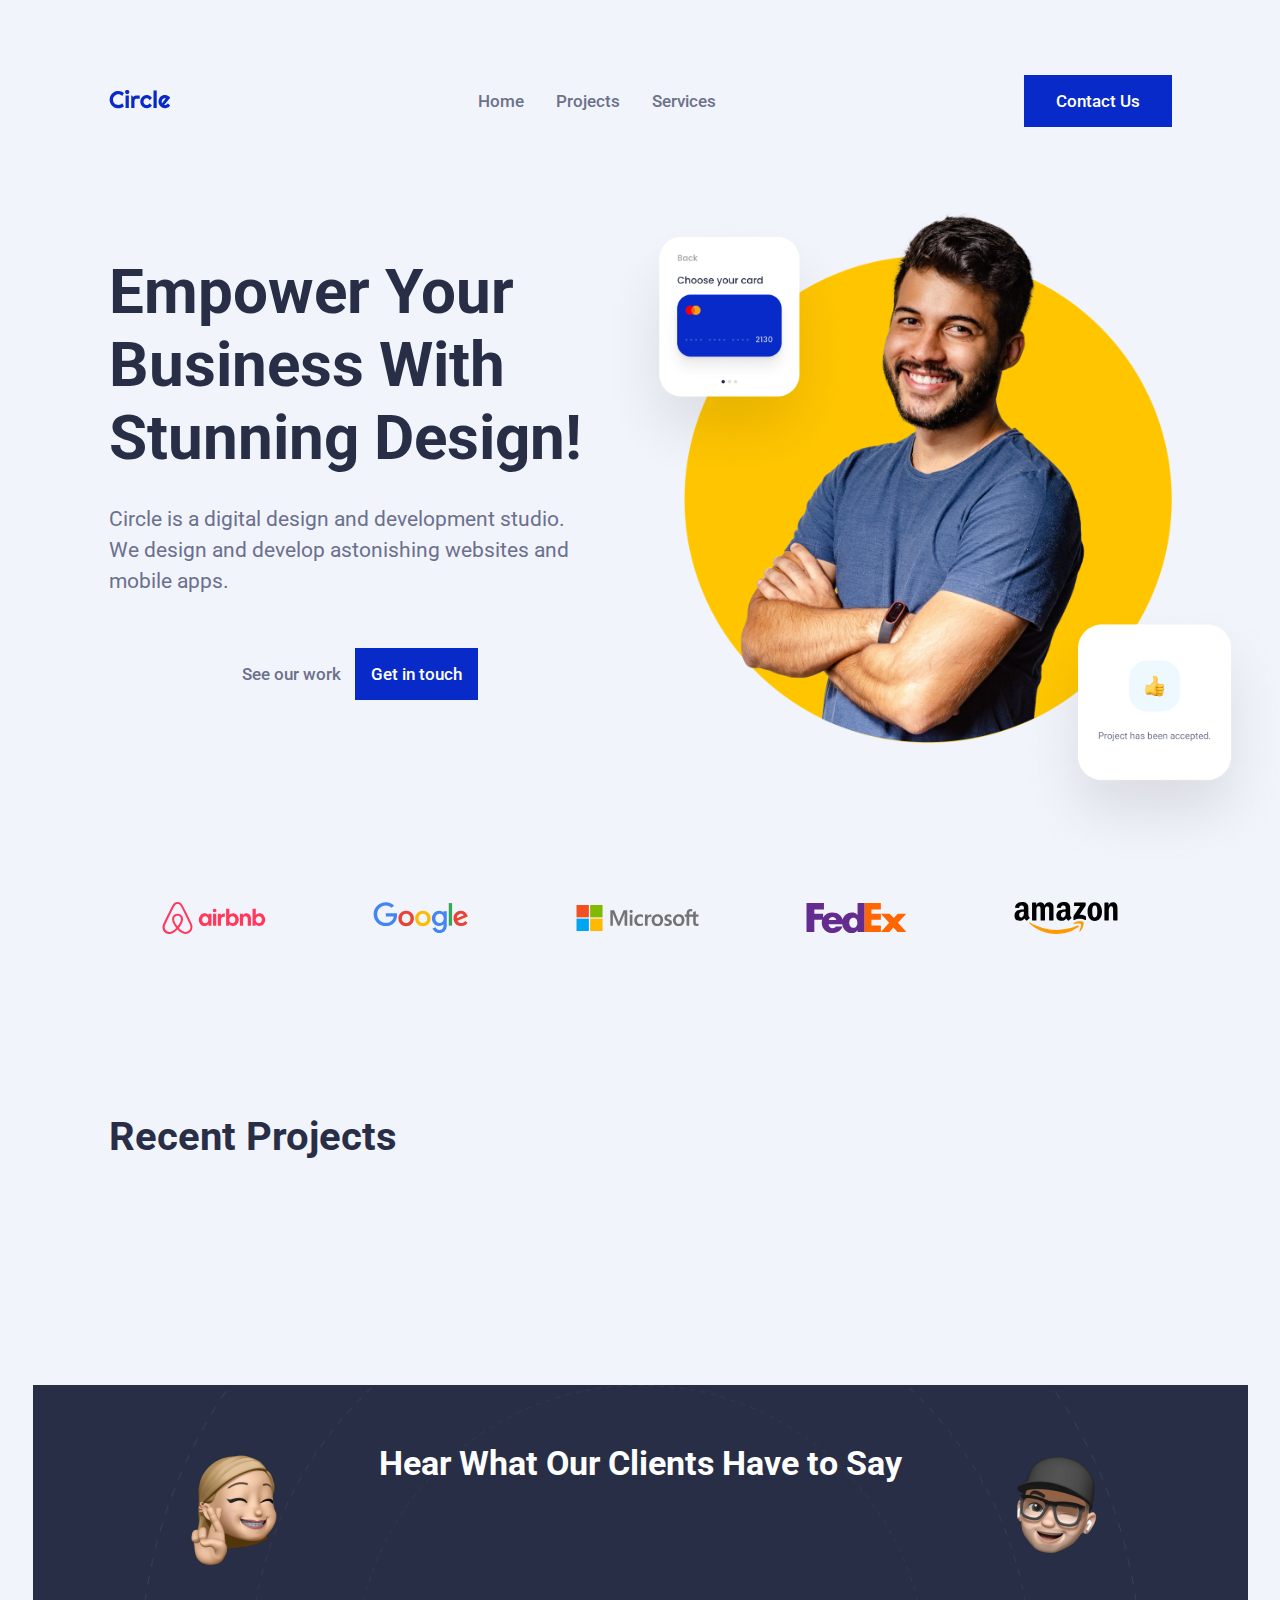
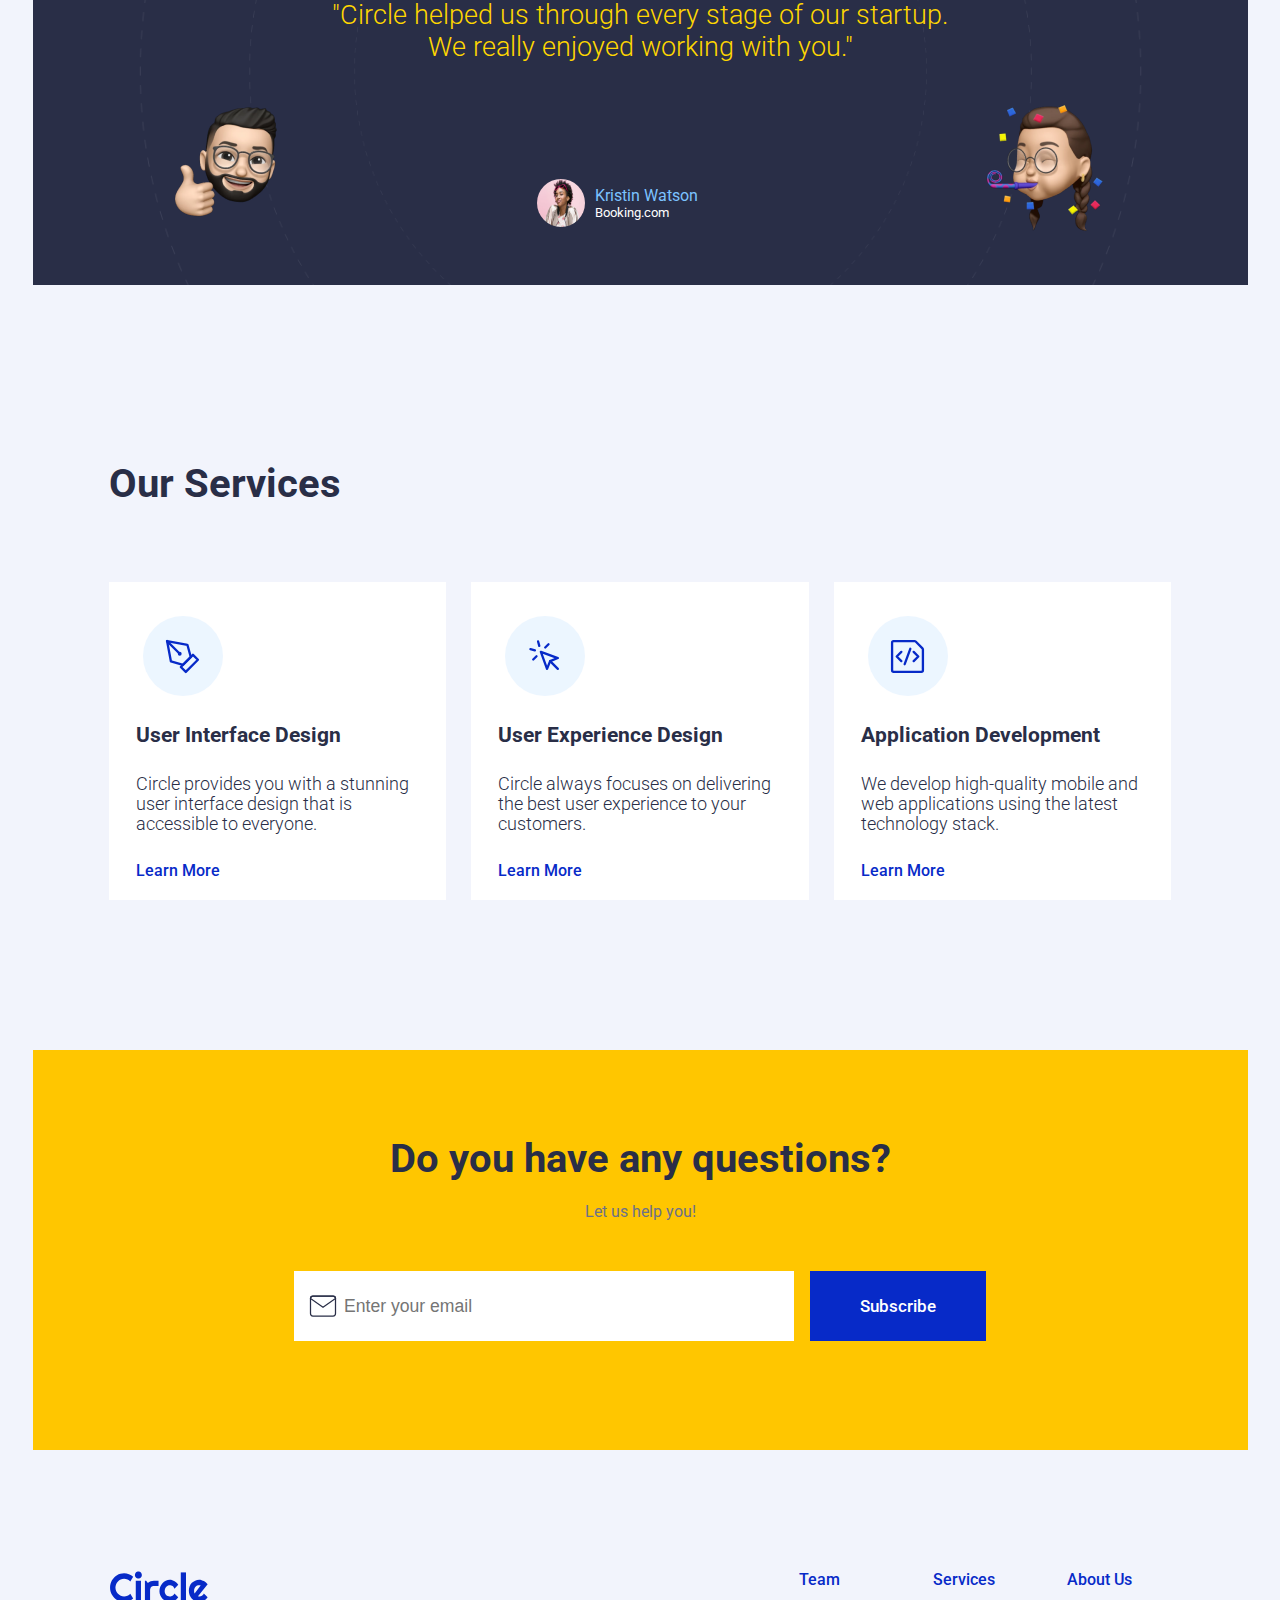
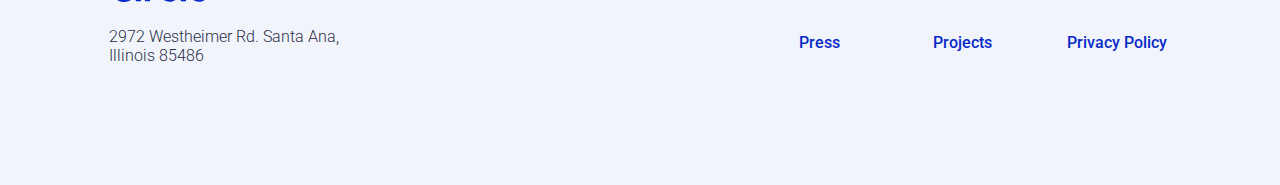
<file: index.html>
<!DOCTYPE html>
<html lang="en">
<head>
    <meta charset="UTF-8">
    <meta http-equiv="X-UA-Compatible" content="IE=edge">
    <meta name="viewport" content="width=device-width, initial-scale=1.0">
    <title>Circle Agency</title>
    <link rel="stylesheet" href="resources/styles/style.css">
    <link rel="preconnect" href="https://fonts.googleapis.com">
    <link rel="preconnect" href="https://fonts.gstatic.com" crossorigin>
    <link href="https://fonts.googleapis.com/css2?family=Roboto:wght@100;300;400;500&display=swap" rel="stylesheet">
</head>
<body>
    <div id="navbar">
        <nav>
            <div class="logo"><img src="./resources/images/logos/circle.svg" alt="Circle Agency Logo"></div>
            <div class="nav-links">
                <a href="#">Home</a>
                <a href="#projects">Projects</a>
                <a href="#services">Services</a>
            </div>
            <div id="top-contact-btn" class="btn-blue"><a class="btn-blue" href="contact-us.html">Contact Us</a></div>




            <input id="menu-toggle" type="checkbox" />
            <label class='menu-button-container' for="menu-toggle">
            <div class='menu-button'></div>
          </label>
            <ul class="menu">
              <li><a href="#">Home</a></li>
              <li><a href="#projects">Projects</a></li>
              <li><a href="#services">Services</a></li>
            </ul>



            
        </nav>
    </div>
    <section id="main">
        <div class="txt-block">
            <h1>Empower Your Business With Stunning Design!</h1>
            <p>Circle is a digital design and development studio. <br> We design and develop astonishing websites and mobile apps.</p>
            <div class="btns-top-container">
                <a class="link" href="#">See our work</a>
                <a class="btn-blue" href="contact-us.html">Get in touch</a>
            </div>
        </div>
        <div id="img-block">
            <img id="main-img" src="./resources/images/hero-section//hero-image.png" alt="Credit Card Image">
            <img id="credit-card-img" src="./resources/images/hero-section/card-1.png" alt="Credit Card Image">
            <img id="project-accepted-img" src="./resources/images/hero-section/card-2.png" alt="Project Accepted Image">
        </div>
    </section>
    <section id="brands">
        <div><img src="./resources/images/logos/airbnb-logo.svg" alt="Airbnb Logo"></div>
        <div><img src="./resources/images/logos/google-logo.svg" alt="Google Logo"></div>
        <div><img src="./resources/images/logos/microsoft-logo.svg" alt="Microsoft Logo"></div>
        <div><img src="./resources/images/logos/fedex-logo.svg" alt="FedEx Logo"></div>
        <div id="amazon"><img src="./resources/images/logos/amazon-logo.svg" alt="Amazon Logo"></div>
    </section>
    <section id="projects">
        <div class="title"><h2>Recent Projects</h2></div>
        <div class="projects-container">
            <!-- <div class="project">
                <img src="./resources/images/projects-section/1.jpg" alt="">
                <h3>Simplify</h3>
                <p>UI Design & App Development</p>
                <a href="#">Learn More</a>
            </div>
            <div class="project">
                <img src="./resources/images/projects-section/2.jpg" alt="">
                <h3>Dashcoin</h3>
                <p>Web Development</p>
                <a href="#">Learn More</a>
            </div>
            <div class="project">
                <img src="./resources/images/projects-section/3.jpg" alt="">
                <h3>Vectorify</h3>
                <p>User Experience Design</p>
                <a href="#">Learn More</a>
            </div> -->
        </div>
    </section>
    <section id="reviews">
        <h2>Hear What Our Clients Have to Say</h2>
        <p>"Circle helped us through every stage of our startup.<br>We really enjoyed working with you."</p>
        <div class="autor-testimonial">
            <img src="./resources/images/testimonial-section/profile.png" alt="Kristin Watson picture">
            <div>
                <h4>Kristin Watson</h4>
                <h5>Booking.com</h5>
            </div>
        </div>
        <img src="./resources/images/testimonial-section/memoji-1.png" alt="" class="memoji-1">
        <img src="./resources/images/testimonial-section/memoji-2.png" alt="" class="memoji-2">
        <img src="./resources/images/testimonial-section/memoji-3.png" alt="" class="memoji-3">
        <img src="./resources/images/testimonial-section/memoji-4.png" alt="" class="memoji-4">
    </section>
    <section id="services">
        <div class="title"><h2>Our Services</h2></div>
        <div class="services-container">
            <div class="service">
                <div id="service-img-1"></div>
                <h3>User Interface Design</h3>
                <p>Circle provides you with a stunning user interface design that is accessible to everyone.</p>
                <a href="#">Learn More</a>
            </div>
            <div class="service">
                <div id="service-img-2"></div>
                <h3>User Experience Design</h3>
                <p>Circle always focuses on delivering the best user experience to your customers.</p>
                <a href="#">Learn More</a>
            </div>
            <div class="service">
                <div id="service-img-3"></div>
                <h3>Application Development</h3>
                <p>We develop high-quality mobile and web applications using the latest technology stack.</p>
                <a href="#">Learn More</a>
            </div>
        </div>
    </section>
    <section id="questions">
        <div class="title-subscribe"><h2>Do you have any questions?</h2></div>
        <p>Let us help you!</p>
        <div class="email-subscribe">
            <input id="email-input" type="text" placeholder="Enter your email">
            <a id="email-sub-btn" href="#">Subscribe</a>
        </div>
    </section>
    <footer>
        <div class="bottom-logo">
            <div class="bottom-img-logo"><img src="./resources/images/logos/circle.svg" alt="Circle Agency Logo"></div>
            <div class="address">
                <p>2972 Westheimer Rd. Santa Ana,<br>Illinois 85486</p>
            </div>
        </div>
        <div class="grid-links">
            <a href="#"><div>Team</div></a>
            <a href="#"><div>Services</div></a>
            <a href="#"><div>About Us</div></a>
            <a href="#"><div>Press</div></a>
            <a href="#"><div>Projects</div></a>
            <a href="#"><div>Privacy Policy</div></a>
        </div>
    </footer>
    <script src="resources/js/index.js"></script>
</body>
</html>
</file>
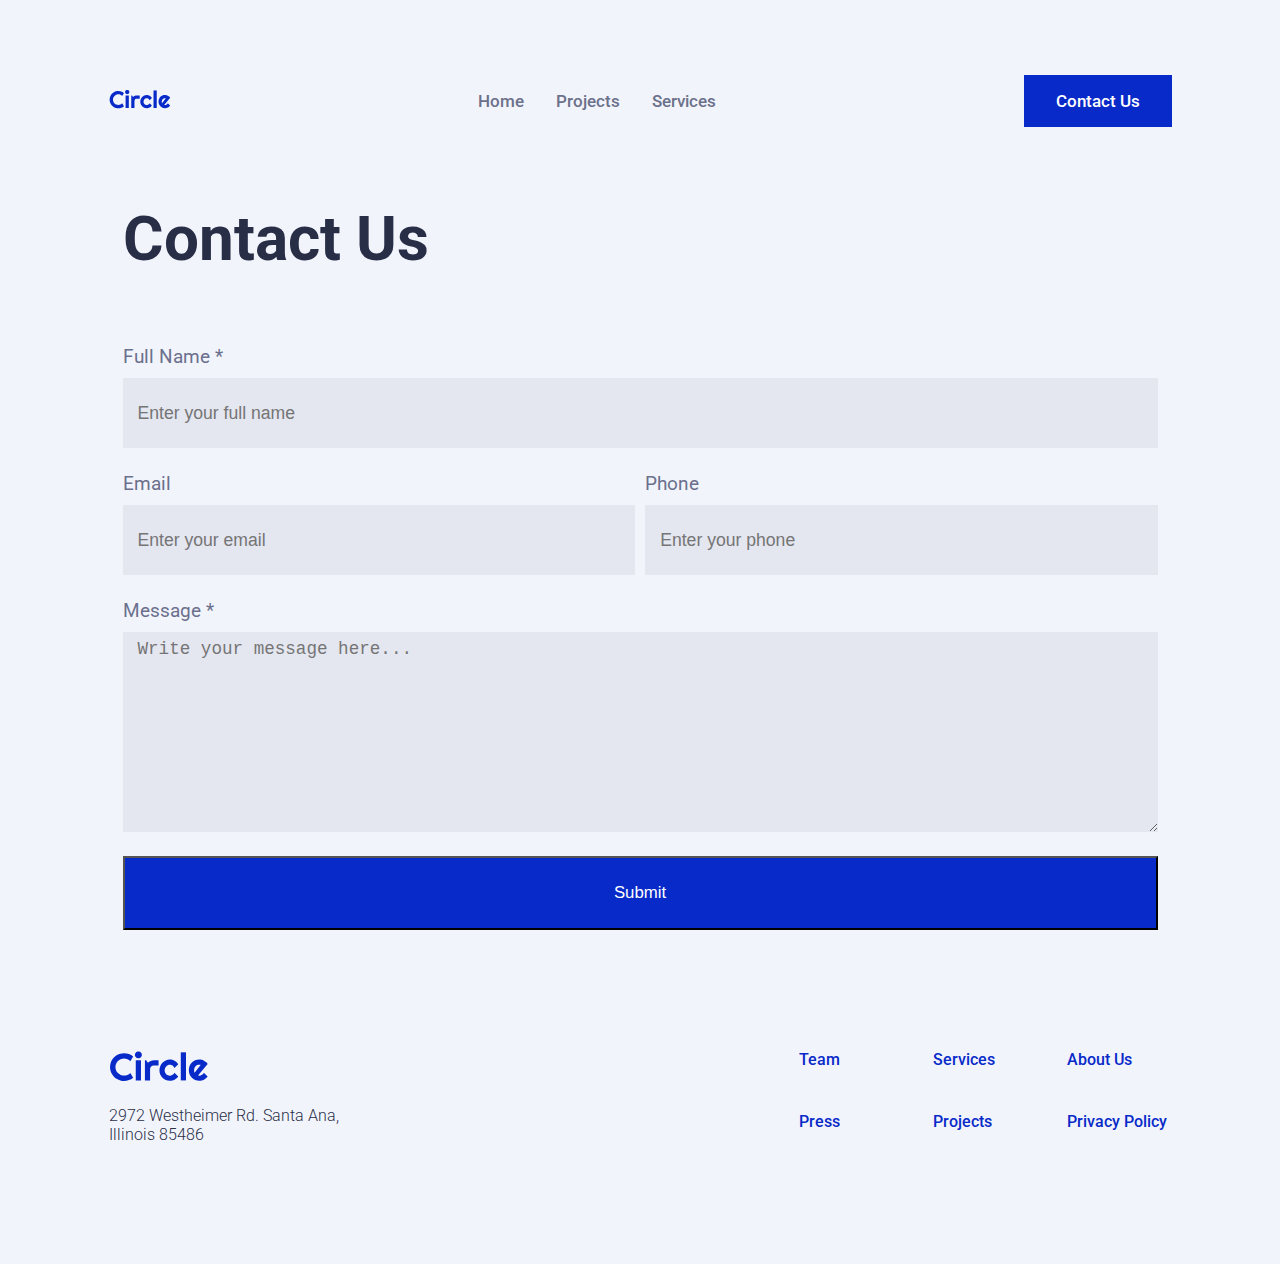
<file: contact-us.html>
<!DOCTYPE html>
<html lang="en">
<head>
    <meta charset="UTF-8">
    <meta http-equiv="X-UA-Compatible" content="IE=edge">
    <meta name="viewport" content="width=device-width, initial-scale=1.0">
    <title>Circle Agency</title>
    <link rel="stylesheet" href="resources/styles/style.css">
    <link rel="preconnect" href="https://fonts.googleapis.com">
    <link rel="preconnect" href="https://fonts.gstatic.com" crossorigin>
    <link href="https://fonts.googleapis.com/css2?family=Roboto:wght@100;300;400;500&display=swap" rel="stylesheet">
</head>
<body>


    <div class="alert">
        <span class="closebtn" onclick="this.parentElement.style.display='none';">&times;</span> 
        <strong>Thank you!</strong> Your Message Have Been Sent.
    </div>

    <div class="alert-wrong">
        <span class="closebtn" onclick="this.parentElement.style.display='none';">&times;</span> 
        <strong>Ups.. :(</strong> Something Went Wrong.
    </div>


    <div id="navbar">
        <nav>
            <div class="logo"><img src="./resources/images/logos/circle.svg" alt="Circle Agency Logo"></div>
            <div class="nav-links">
                <a href="/">Home</a>
                <a href="/#projects">Projects</a>
                <a href="/#services">Services</a>
            </div>
            <div id="top-contact-btn" class="btn-blue"><a class="btn-blue" href="contact-us.html">Contact Us</a></div>




            <input id="menu-toggle" type="checkbox" />
            <label class='menu-button-container' for="menu-toggle">
            <div class='menu-button'></div>
          </label>
            <ul class="menu">
              <li><a href="/">Home</a></li>
              <li><a href="/#projects">Projects</a></li>
              <li><a href="/#services">Services</a></li>
            </ul>
        </nav>
    </div>
    <section id="contact-main">
        <div class="txt-title">
            <h1>Contact Us</h1>
            <div id="contact-form" class="form-container">
                <form id="form-message" action="">
                    <label for="name">Full Name *</label>
                    <input id="name" type="text" placeholder="Enter your full name" required>
                    <div class="email-phone">
                        <div>
                            <label for="email">Email</label>
                            <input id="email" type="email" placeholder="Enter your email">
                        </div>
                        <div>
                            <label for="phone">Phone</label>
                            <input id="phone" type="text" placeholder="Enter your phone">
                        </div>
                    </div>
                    <label for="message">Message *</label>
                    <textarea placeholder="Write your message here..." maxlength="5000" id="message" required=""></textarea>
                    <button type="submit" class="btn-submit">Submit</button>
                </form>
            </div>
        </div>
    </section>
    <footer>
        <div class="bottom-logo">
            <div class="bottom-img-logo"><img src="./resources/images/logos/circle.svg" alt="Circle Agency Logo"></div>
            <div class="address">
                <p>2972 Westheimer Rd. Santa Ana,<br>Illinois 85486</p>
            </div>
        </div>
        <div class="grid-links">
            <a href="#"><div>Team</div></a>
            <a href="#"><div>Services</div></a>
            <a href="#"><div>About Us</div></a>
            <a href="#"><div>Press</div></a>
            <a href="#"><div>Projects</div></a>
            <a href="#"><div>Privacy Policy</div></a>
        </div>
    </footer>
    <script src="resources/js/contact.js"></script>
</body>
</html>
</file>
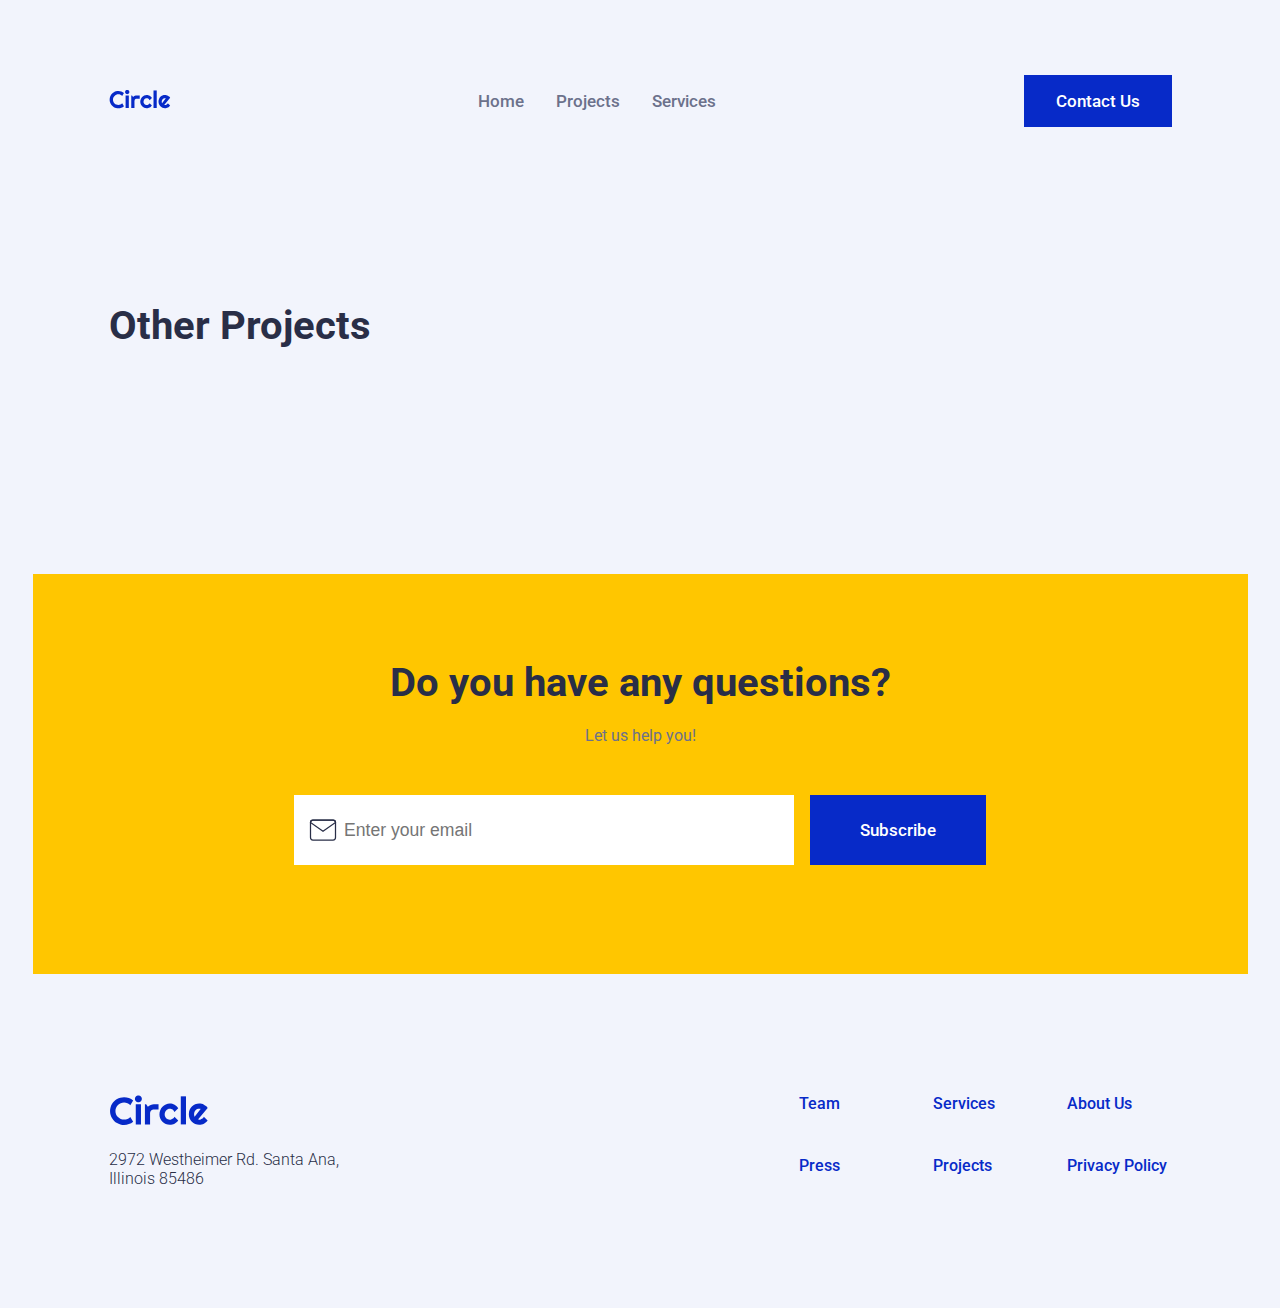
<file: project.html>
<!DOCTYPE html>
<html lang="en">
<head>
    <meta charset="UTF-8">
    <meta http-equiv="X-UA-Compatible" content="IE=edge">
    <meta name="viewport" content="width=device-width, initial-scale=1.0">
    <title>Circle Agency</title>
    <link rel="stylesheet" href="resources/styles/style.css">
    <link rel="preconnect" href="https://fonts.googleapis.com">
    <link rel="preconnect" href="https://fonts.gstatic.com" crossorigin>
    <link href="https://fonts.googleapis.com/css2?family=Roboto:wght@100;300;400;500&display=swap" rel="stylesheet">
</head>
<body>
    <div id="navbar">
        <nav>
            <div class="logo"><img src="./resources/images/logos/circle.svg" alt="Circle Agency Logo"></div>
            <div class="nav-links">
                <a href="/">Home</a>
                <a href="/#projects">Projects</a>
                <a href="/#services">Services</a>
            </div>
            <div id="top-contact-btn" class="btn-blue"><a class="btn-blue" href="contact-us.html">Contact Us</a></div>




            <input id="menu-toggle" type="checkbox" />
            <label class='menu-button-container' for="menu-toggle">
            <div class='menu-button'></div>
          </label>
            <ul class="menu">
              <li><a href="/">Home</a></li>
              <li><a href="/#projects">Projects</a></li>
              <li><a href="/#services">Services</a></li>
            </ul>
        </nav>
    </div>
    <section id="project-main">
        <div class="txt-title">
            <!-- <h1>Simplify</h1>
            <div class="subtitle">
                <h2>UI Design & App Development</h2>
                <h3>Completed on 2/2/22</h3>
            </div>
            <div class="img-container">
                <img src="./resources/images/projects-section/1.jpg" alt="">
            </div>
            <div class="txt-container">
                <p>Simplify is lorem ipsum dolor sit amet, consectetur adipiscing elit. Sed feugiat faucibus sem, id vulputate justo ornare non. Nullam et vehicula sem. Pellentesque bibendum massa non nisl posuere cursus. Aliquam ac eros pretium neque consequat facilisis. Ut sit amet justo varius ex ultrices fringilla. Sed vel turpis fringilla ante gravida vestibulum. Etiam a sollicitudin leo. Nunc metus lectus, lacinia ut arcu quis, pretium congue lacus.</p>
                <p>Aliquam blandit varius metus, in mattis orci convallis sit amet. Fusce et sem ac velit placerat ultrices in id dolor. Sed eget auctor metus. Sed suscipit fringilla lectus, a maximus justo bibendum a. Donec et pellentesque nisl, vitae tempus lorem. Sed efficitur cursus rhoncus. Duis placerat nisi quis mi tincidunt, sit amet tincidunt urna convallis. Nam et sagittis felis. Pellentesque placerat orci sodales nisi convallis ultrices. Nunc posuere neque eu mi imperdiet ullamcorper. Praesent tempor convallis rutrum. Vestibulum dignissim pellentesque eros in placerat. Etiam at nisi quis quam sollicitudin vehicula sit amet vel mi.</p>
            </div> -->
        </div>
    </section>
    <section id="projects">
        <div class="title"><h2>Other Projects</h2></div>
        <div class="projects-container">
            <!-- <div class="project">
                <img src="./resources/images/projects-section/1.jpg" alt="">
                <h3>Simplify</h3>
                <p>UI Design & App Development</p>
                <a href="#">Learn More</a>
            </div>
            <div class="project">
                <img src="./resources/images/projects-section/2.jpg" alt="">
                <h3>Dashcoin</h3>
                <p>Web Development</p>
                <a href="#">Learn More</a>
            </div>
            <div class="project">
                <img src="./resources/images/projects-section/3.jpg" alt="">
                <h3>Vectorify</h3>
                <p>User Experience Design</p>
                <a href="#">Learn More</a>
            </div> -->
        </div>
    </section>
    <section id="questions">
        <div class="title-subscribe"><h2>Do you have any questions?</h2></div>
        <p>Let us help you!</p>
        <div class="email-subscribe">
            <input id="email-input" type="text" placeholder="Enter your email">
            <a id="email-sub-btn" href="#">Subscribe</a>
        </div>
    </section>
    <footer>
        <div class="bottom-logo">
            <div class="bottom-img-logo"><img src="./resources/images/logos/circle.svg" alt="Circle Agency Logo"></div>
            <div class="address">
                <p>2972 Westheimer Rd. Santa Ana,<br>Illinois 85486</p>
            </div>
        </div>
        <div class="grid-links">
            <a href="#"><div>Team</div></a>
            <a href="#"><div>Services</div></a>
            <a href="#"><div>About Us</div></a>
            <a href="#"><div>Press</div></a>
            <a href="#"><div>Projects</div></a>
            <a href="#"><div>Privacy Policy</div></a>
        </div>
    </footer>
    <script src="resources/js/project.js"></script>
</body>
</html>
</file>
<file: resources/styles/style.css>
*{margin:0; padding:0; box-sizing: border-box;}
@import url('https://fonts.googleapis.com/css2?family=Cinzel&family=Roboto:wght@100;300;400;500&display=swap');

body{
    font-family: 'Roboto', sans-serif;
    font-style: normal;
    font-weight: 300;
    unicode-range: U+0460-052F, U+1C80-1C88, U+20B4, U+2DE0-2DFF, U+A640-A69F, U+FE2E-FE2F;
    background-color: #f2f4fc;
    color: #292e47;
}

#navbar, section, footer {
    max-width: 1063px;
    margin: auto;
}

nav {
    display: flex;
    justify-content: space-between;
    align-items: center;
    margin: 75px 0 75px 0;
}

.nav-links a {
    text-decoration: none;
    color: #6C718B;
    font-weight:500;
    font-size: 1.05rem;
    margin: 0 14px 0 14px;
}

.nav-links a:hover {
    color: #0082F3;
}

.btn-blue {
    background-color: #072AC8;
    color: white;
    font-weight:500;
    font-size: 1.05rem;
    padding: 16px;
    text-decoration: none;
}

.link {
    text-decoration: none;
    color: #6C718B;
    font-weight:500;
    font-size: 1.05rem;
    margin: 0 14px 0 14px;
}

.btn-blue:hover {
    background-color: #292e47;
}

#main {
    display: flex;
    justify-content: space-between;
    align-items: center;
}

#main>div {
    width: 46%;
}

.txt-block h1 {
    font-size: 3.9rem;
    color: #292E47;
}

.btns-top-container {
    width: 100%;
    display: flex;
    flex-direction:row;
    justify-content:center;
    align-items: center;
    margin: 0;
    padding: 0;
}

.txt-block p {
    font-size: 1.3rem;
    color: #6b708d;
    font-weight: 400;
    line-height: 150%;
    margin: 30px 0 50px 0;
}

#img-block {
    position: relative;
}

#main-img {
    width: 100%;
}

#credit-card-img {
    position: absolute;
    left: -19%;
    top: 0%;
    right: auto;
    bottom: auto;
    max-width: 57%;
    }

#project-accepted-img {
    position: absolute;
    left: auto;
    top: auto;
    right: -25%;
    bottom: -22%;
    max-width: 57%;
    z-index: 999;
    }

#brands {
    display: flex;
    justify-content: space-around;
    align-items: center;
    margin-top: 150px;
    margin-bottom: 75px;
}

.title {
    margin: 175px 0 75px 0;
}

.title h2 {
    font-size: 2.5rem;
}

.projects-container {
    display: grid;
    grid-template-columns: repeat(3, 1fr);
    grid-template-rows: 1fr;
    grid-column-gap: 25px;
    grid-row-gap: 0px;
}

.project {
    background-color: white;
    padding-bottom: 20px;
}

.project img {
    width: 100%;
    height: 240px;
}

.project h3 {
    font-size: 1.3rem;
    margin: 27px;
}

.project p {
    font-size: 1.1rem;
    margin: 0 27px 27px 27px;
}

.project a {
    text-decoration: none;
    font-weight: 500;
    color: #072AC8;;
    margin: 0 27px 27px 27px;
}

#reviews {
    background-color: #292e47;
    background-image: url('../images/testimonial-section/orbit.png');
    background-size: cover;
    background-repeat: no-repeat;
    height: 500px;
    margin-top: 150px;
    max-width: 1215px;
    text-align: center;
    display: flex;
    flex-direction: column;
    justify-content: space-around;
    align-items: center;
    position: relative;
}

#reviews h2 {
    color: white;
    font-size: 2.1rem;
}

#reviews p {
    width: 55%;
    color: gold;
    font-size: 1.7rem;
}

.autor-testimonial {
    width: 17%;
    display: flex;
    /* justify-content: space-around; */
}

.autor-testimonial img {
    width: 48px;
    height: 48px;
    border-radius: 100px;
    margin-right: 10px;
}

.autor-testimonial h4 {
    color: #7cc2ff;
    font-weight: 400;
}

.autor-testimonial h5 {
    color: white;
    font-weight: 400;
}

.autor-testimonial div {
    display: flex;
    flex-direction: column;
    justify-content: center;
    align-items: flex-start;
}

.memoji-1 {
    width: 150px;
    height: 150px;
    position: absolute;
    left: 10%;
    top: 10%;
    right: auto;
    bottom: auto;
}
.memoji-2 {
    width: 150px;
    height: 150px;
    position: absolute;
    right: 10%;
    top: 10%;
    left: auto;
    bottom: auto;
}
.memoji-3 {
    width: 150px;
    height: 150px;
    position: absolute;
    left: 10%;
    bottom: 10%;
    right: auto;
    top: auto;
}
.memoji-4 {
    width: 150px;
    height: 150px;
    position: absolute;
    right: 10%;
    bottom: 10%;
    left: auto;
    top: auto;
}

.services-container {
    display: grid;
    grid-template-columns: repeat(3, 1fr);
    grid-template-rows: 1fr;
    grid-column-gap: 25px;
    grid-row-gap: 0px;
}

.service {
    background-color: white;
    padding-bottom: 20px;
}

#service-img-1 {
    background-image: url('../images/services-section/icons/1.svg');
    background-size:46%;
    background-position: center center;
    background-repeat: no-repeat;
    width: 80px;
    height: 80px;
    background-color: #ecf6ff;
    border-radius: 100px;
    margin: 34px 0 0 34px;
}

#service-img-2 {
    background-image: url('../images/services-section/icons/2.svg');
    background-size:46%;
    background-position: center center;
    background-repeat: no-repeat;
    width: 80px;
    height: 80px;
    background-color: #ecf6ff;
    border-radius: 100px;
    margin: 34px 0 0 34px;
}

#service-img-3 {
    background-image: url('../images/services-section/icons/3.svg');
    background-size:46%;
    background-position: center center;
    background-repeat: no-repeat;
    width: 80px;
    height: 80px;
    background-color: #ecf6ff;
    border-radius: 100px;
    margin: 34px 0 0 34px;
}

.service h3 {
    font-size: 1.3rem;
    margin: 27px;
}

.service p {
    font-size: 1.1rem;
    margin: 0 27px 27px 27px;
}

.service a {
    text-decoration: none;
    font-weight: 500;
    color: #072AC8;;
    margin: 0 27px 27px 27px;
}

#questions {
    background-color: #ffc600;
    height: 400px;
    margin-top: 150px;
    max-width: 1215px;
    text-align: center;
    display: flex;
    flex-direction: column;
    justify-content: center;
    align-items: center;
}

#questions p {
    color: #6C718B;
    font-weight: 400;
    margin: 20px 0 50px 0;
}

.title-subscribe h2 {
    font-size: 2.5rem;
}

#email-input {
    border: 0;
    height: 70px;
    font-weight: 400;
    font-size: 1.1rem;
    width: 500px;
    background: url('../images/newsletter/icon/mail.svg') no-repeat scroll 7px 7px;
    background-position: 3% 50%;
    background-color: white;
    padding-left:50px;
}

.email-subscribe {
    width: 100%;
}

#email-sub-btn {
    background-color: #072AC8;
    color: white;
    font-weight:500;
    font-size: 1.05rem;
    padding: 25px 50px 25px 50px;
    text-decoration: none;
    margin-left: 12px;
}

footer {
    display: flex;
    justify-content: space-between;
    margin-top: 120px;
    margin-bottom: 120px;
}

.grid-links {
    width: 35%;
    display: grid;
    grid-template-columns: repeat(3, 1fr);
    grid-template-rows: repeat(2, 1fr);
    grid-column-gap: 30px;
    grid-row-gap: 30px;
}

.grid-links a {
    text-decoration: none;
    font-weight: 500;
    color: #072AC8;
    height: 30px;
}

.bottom-img-logo img {
    width: 100px;
    margin-bottom: 20px;
}

.subtitle {
    display: flex;
    justify-content: space-between;
}

.subtitle h2, .subtitle h3 {
    font-weight: 400;
    color: #6C718B;
    margin: 25px 0 55px 0;
}

.txt-title h1 {
    font-size: 3.9rem;
    color: #292E47;
}

.img-container img {
    object-fit: cover;
    width: 100%;
    height: 444px;
    margin-bottom: 70px;
}

.txt-container p {
    font-size: 20px;
    line-height: 30px;
    font-weight: 400;
    margin-bottom: 10px;
}

.form-container form {
    display: flex;
    flex-direction: column;
}

.email-phone {
    display: flex;
    justify-content: space-between;
}

.email-phone div {
    width: 49.5%;
    display: flex;
    flex-direction: column;
}

#contact-main, #project-main {
    padding: 0 14px 0 14px;
}

#contact-main .txt-title h1 {
    padding-bottom: 70px;
}

label {
    font-size: 1.2rem;
    font-weight: 400;
    color: #6b708d;
    margin-bottom: 10px;
}

input {
    border: 0;
    background-color: rgba(107, 112, 141, 0.1);
    height: 70px;
    font-weight: 400;
    font-size: 1.1rem;
    padding-left: 15px;
    margin-bottom: 24px;
}

textarea {
    border: 0;
    background-color: rgba(107, 112, 141, 0.1);
    height: 200px;
    font-weight: 400;
    font-size: 1.1rem;
    padding-top: 7px;
    padding-left: 15px;
    margin-bottom: 24px;
}

.btn-submit {
    background-color: #072AC8;
    color: white;
    font-weight:500;
    font-size: 1.05rem;
    padding: 25px;
    text-decoration: none;
}

.btn-submit:hover {
    background-color: #292e47;
}

@media (max-width: 990px) {
    .nav-links {
        display: none;
    }
    nav {
        margin: 0 0 75px 0;
        padding: 0 30px 15px 30px;
    }
    #main {
        display: flex;
        flex-direction: column;
        align-items: center;
    }
    #main div {
        width: 100%;
        text-align: center;
    }
    .btns-top-container {
        flex-direction: row-reverse;
    }
    #main-img{
        width: 70%;
    }
    #img-block {
        margin-top: 76px;
    }
    #credit-card-img {
        position: absolute;
        left: 3%;
        top: 0%;
        right: auto;
        bottom: auto;
        max-width: 34%;
        }
    #project-accepted-img {
        position: absolute;
        left: auto;
        top: auto;
        right: 4%;
        bottom: -22%;
        max-width: 34%;
        z-index: 999;
        }
    #brands {
        display: grid;
        grid-template-columns: repeat(2, 1fr);
        grid-template-rows: repeat(2, 1fr);
        grid-column-gap: 20px;
        grid-row-gap: 60px;
        margin-top: 150px;
        margin-bottom: 75px;
        justify-content: center;
    }
    #brands div {
        text-align: center;
    }
    #amazon {
        display: none;
    }
    .projects-container {
        display: grid;
        grid-template-columns: repeat(2, 1fr);
        grid-template-rows: repeat(2, 1fr);
        grid-column-gap: 44px;
        grid-row-gap: 44px;
        margin: 0 44px 0 44px;
    }
    .title {
        margin-left: 30px;
    }
    .memoji-1, .memoji-2, .memoji-3, .memoji-4 {
        width: 96px;
        height: 96px;
    }
    .autor-testimonial {
        display: flex;
        justify-content: center;
        width: 50%;
    }
    #top-contact-btn {
        display: none;
    }
    nav {
        height: 80px;
    }
    .txt-title h1 {
        font-size: 3rem;
        color: #292E47;
    }
}

@media (max-width: 766px) {
    #credit-card-img, #project-accepted-img {
        display: none;
    }
    .txt-block h1 {
        font-size: 2.6rem;
        color: #292E47;
    }
    .projects-container {
        display: grid;
        grid-template-columns: repeat(1, 1fr);
        grid-template-rows: repeat(3, 1fr);
        grid-column-gap: 44px;
        grid-row-gap: 44px;
        margin: 0 44px 0 44px;
    }
    .memoji-1, .memoji-2, .memoji-3, .memoji-4 {
        display: none;
    }
    #reviews {
        justify-content:center;
        height: 370px;
    }
    #reviews p {
        width: 95%;
        color: gold;
        font-size: 1.7rem;
        margin: 40px 0 40px 0;
    }
    .services-container {
        display: grid;
        grid-template-columns: repeat(1, 1fr);
        grid-template-rows: repeat(3, 1fr);
        grid-column-gap: 44px;
        grid-row-gap: 44px;
        margin: 0 44px 0 44px;
    }
    .email-subscribe {
        display: flex;
        flex-direction: column;
    }
    #email-input {
        border: 0;
        height: 70px;
        font-weight: 400;
        font-size: 1.1rem;
        width: 100%;
        background: url('../images/newsletter/icon/mail.svg') no-repeat scroll 7px 7px;
        background-position: 3% 50%;
        background-color: white;
        padding-left:50px;
    }
    
    .email-subscribe {
        width: 56%;
    }
    
    #email-sub-btn {
        background-color: #072AC8;
        color: white;
        width: 100%;
        font-weight:500;
        font-size: 1.05rem;
        padding: 25px 50px 25px 50px;
        text-decoration: none;
        margin: 0;
    }
    .title-subscribe h2 {
        font-size: 1.8rem;
    }
    footer {
        display: flex;
        flex-direction: column;
        align-items: center;
        justify-content: space-between;
        margin-top: 120px;
        margin-bottom: 120px;
    }
    .bottom-logo {
        text-align: center;
        margin-bottom: 30px;
    }
    .grid-links {
        width: 60%;
        text-align: center;
    }
    .email-phone {
        display: flex;
        flex-direction: column;
        justify-content: space-between;
    }
    
    .email-phone div {
        width: 100%;
        display: flex;
        flex-direction: column;
    }
    .txt-title h1 {
        font-size: 2.4rem;
        color: #292E47;
    }
    .subtitle h2, .subtitle h3 {
        font-size: 1.2rem;
    }
}
@media (max-width: 475px) {
    .txt-block h1 {
        font-size: 2rem;
        color: #292E47;
    }
    .txt-block p {
        font-size: 1rem;
    }
    .btns-top-container {
        flex-direction: column-reverse;
    }
    .btn-blue {
        margin-bottom: 30px;
    }
    .txt-title h1 {
        font-size: 2rem;
        color: #292E47;
    }
    .subtitle h2, .subtitle h3 {
        font-size: 1rem;
    }
}



/* Hambuerger menu starts */
  .menu {
    display: none;
    flex-direction: row;
    list-style-type: none;
    margin: 0;
    padding: 0;
  }
  
  .menu > li {
    margin: 0 1rem;
    overflow: hidden;
  }
  
  .menu-button-container {
    display: none;
    height: 100%;
    width: 30px;
    cursor: pointer;
    flex-direction: column;
    justify-content: center;
    align-items: center;
  }
  
  #menu-toggle {
    display: none;
  }
  
  .menu-button,
  .menu-button::before,
  .menu-button::after {
    display: block;
    background-color: #6C718B;
    position: absolute;
    height: 4px;
    width: 30px;
    transition: transform 400ms cubic-bezier(0.23, 1, 0.32, 1);
    border-radius: 2px;
  }
  
  .menu-button::before {
    content: '';
    margin-top: -8px;
  }
  
  .menu-button::after {
    content: '';
    margin-top: 8px;
  }
  
  #menu-toggle:checked + .menu-button-container .menu-button::before {
    margin-top: 0px;
    transform: rotate(405deg);
  }
  
  #menu-toggle:checked + .menu-button-container .menu-button {
    background: rgba(255, 255, 255, 0);
  }
  
  #menu-toggle:checked + .menu-button-container .menu-button::after {
    margin-top: 0px;
    transform: rotate(-405deg);
  }
  
  @media (max-width: 990px) {
    .menu-button-container {
      display: flex;
    }
    .menu {
     display: flex;
      position: absolute;
      top: 0;
      margin-top: 50px;
      left: 0;
      flex-direction: column;
      width: 100%;
      justify-content: center;
      align-items: center;
    }
    #menu-toggle ~ .menu li {
      height: 0;
      margin: 0;
      padding: 0;
      border: 0;
      transition: height 400ms cubic-bezier(0.23, 1, 0.32, 1);
    }
    #menu-toggle:checked ~ .menu li {
      border: 0px solid #333;
      height: 2.5em;
      padding: 0.5em;
      transition: height 400ms cubic-bezier(0.23, 1, 0.32, 1);
    }
    .menu > li {
      display: flex;
      justify-content: center;
      margin: 0;
      padding: 0.5em 0;
      width: 100%;
      color: white;
      background-color:#c9c8c9;
    }
    .menu > li:not(:last-child) {
      border-bottom: 0px solid #444;
    }
    .menu li a {
        text-decoration: none;
        color: #6C718B;
        font-weight:500;
        font-size: 1.05rem;
        margin: 0 14px 0 14px;
    }
    .menu li a:hover {
        color: #0082F3;
    }
  }

  /* Hambuerger menu ends */

  /* Alert message starts */
  .alert-wrong {
    display: none;
    padding: 20px;
    background-color: #ea2121;
    color: white;
    position: fixed;
    left: 0;
    top: 0;
    width: 100%;
  }

  .alert {
    display: none;
    padding: 20px;
    background-color: #25bc5c;
    color: white;
    position: fixed;
    left: 0;
    top: 0;
    width: 100%;
  }
  
  .closebtn {
    margin-left: 15px;
    color: white;
    font-weight: bold;
    float: right;
    font-size: 22px;
    line-height: 20px;
    cursor: pointer;
    transition: 0.3s;
  }
  
  .closebtn:hover {
    color: black;
  }

/* Alert message ends */
</file>
